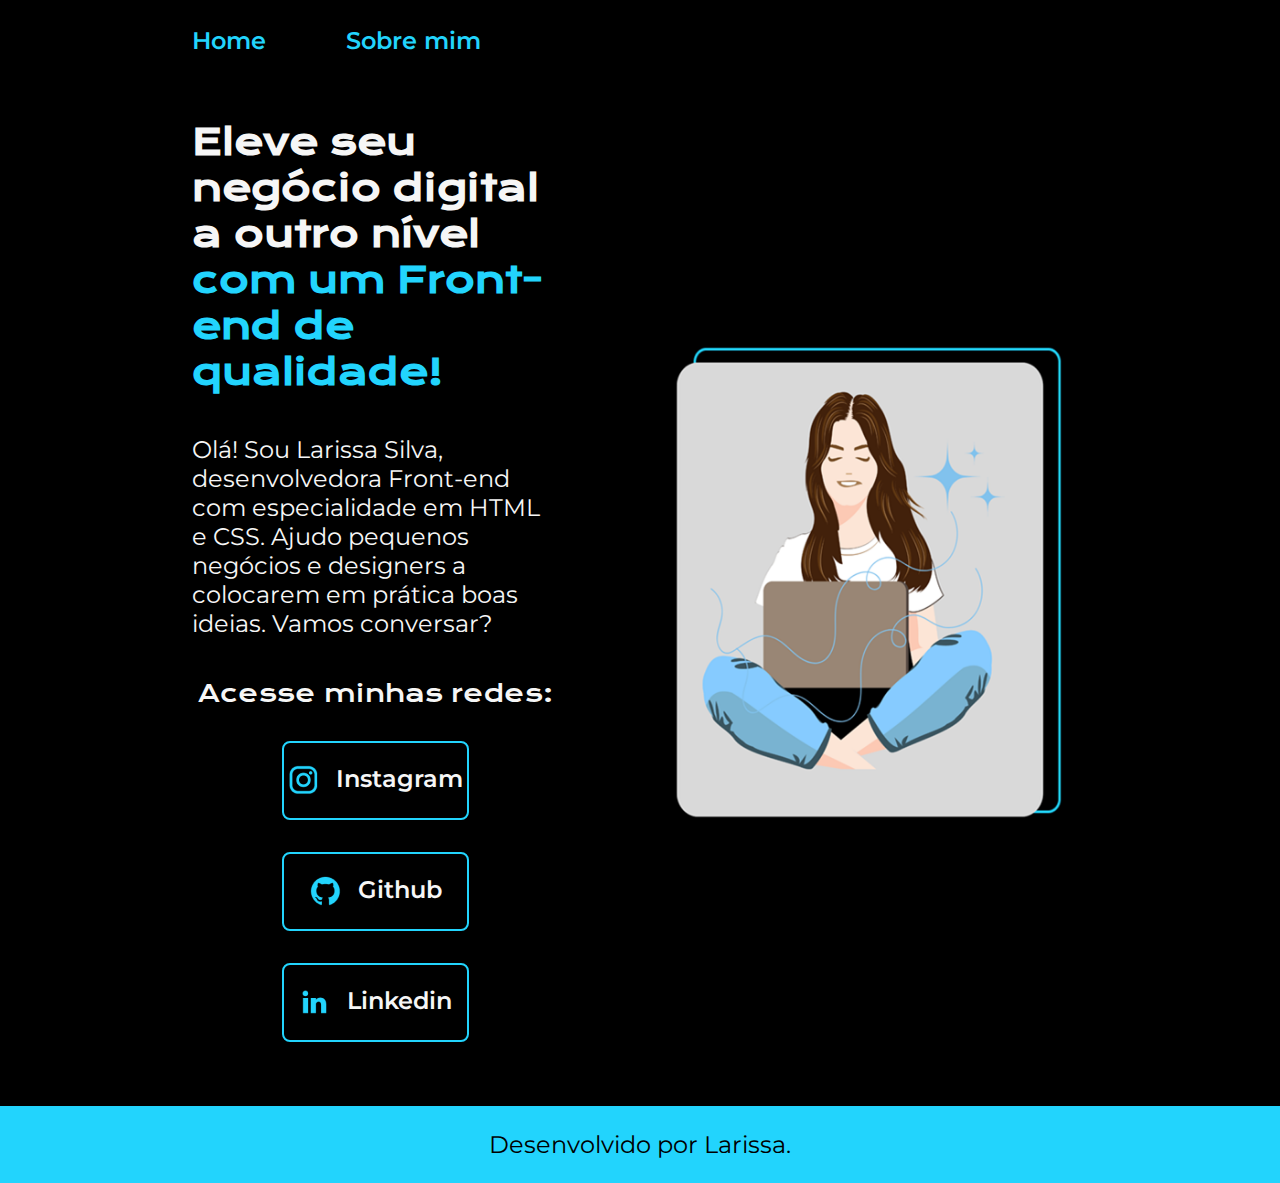
<file: index.html>
<!DOCTYPE html>
<html lang="pt-br">
<head>
    <meta charset="UTF-8">
    <meta name="viewport" content="width=device-width, initial-scale=1.0">
    <title>Portfolio da Larissa</title>
    <link rel="stylesheet" href="styles/style.css">
</head>

<body>
    <header class="cabecalho">
        <nav class="cabecalho__menu">
            <a class="cabecalho__menu__link" href="index.html">Home</a>
            <a class="cabecalho__menu__link" href="about.html">Sobre mim</a>
        </nav>
    </header>

    <main class="apresentacao">
        <section class="apresentacao__conteudo">
            <h1 class="apresentacao__conteudo__titulo">Eleve seu negócio digital a outro nível <strong class="titulo-destaque">com um Front-end de qualidade!</strong></h1>

            <p class="apresentacao__conteudo__texto">Olá! Sou Larissa Silva, desenvolvedora Front-end com especialidade em  HTML e CSS. Ajudo pequenos negócios e designers a colocarem em prática boas ideias. Vamos conversar?</p>

            <div class="apresentacao__links">
                <h2 class="apresentacao__links__subtitulo">Acesse minhas redes:</h2>

            <a  class="apresentacao__links__navegacao" href="https://instagram.com/laribrandaox">
                <img src="./assets/instagram.png">
                Instagram
            </a>

            <a class="apresentacao__links__navegacao" href="https://github.com/larissabrandao01">
                <img src="./assets/github.png">
                Github</a>

            <a class="apresentacao__links__navegacao" href="https://linkedin.com/in/larissa-brand%C3%A3o-24638b303/">
                <img src="./assets/linkedin.png">
                Linkedin</a>
        </div>
        </section>

        <img class="apresentacao__imagem" src="assets/imagemeditada.png" alt="Menina com computador foto de capa" >
    </main>

    <footer class="rodape">
        <p>Desenvolvido por Larissa.</p>
    </footer>
    

</body>
</html>
</file>
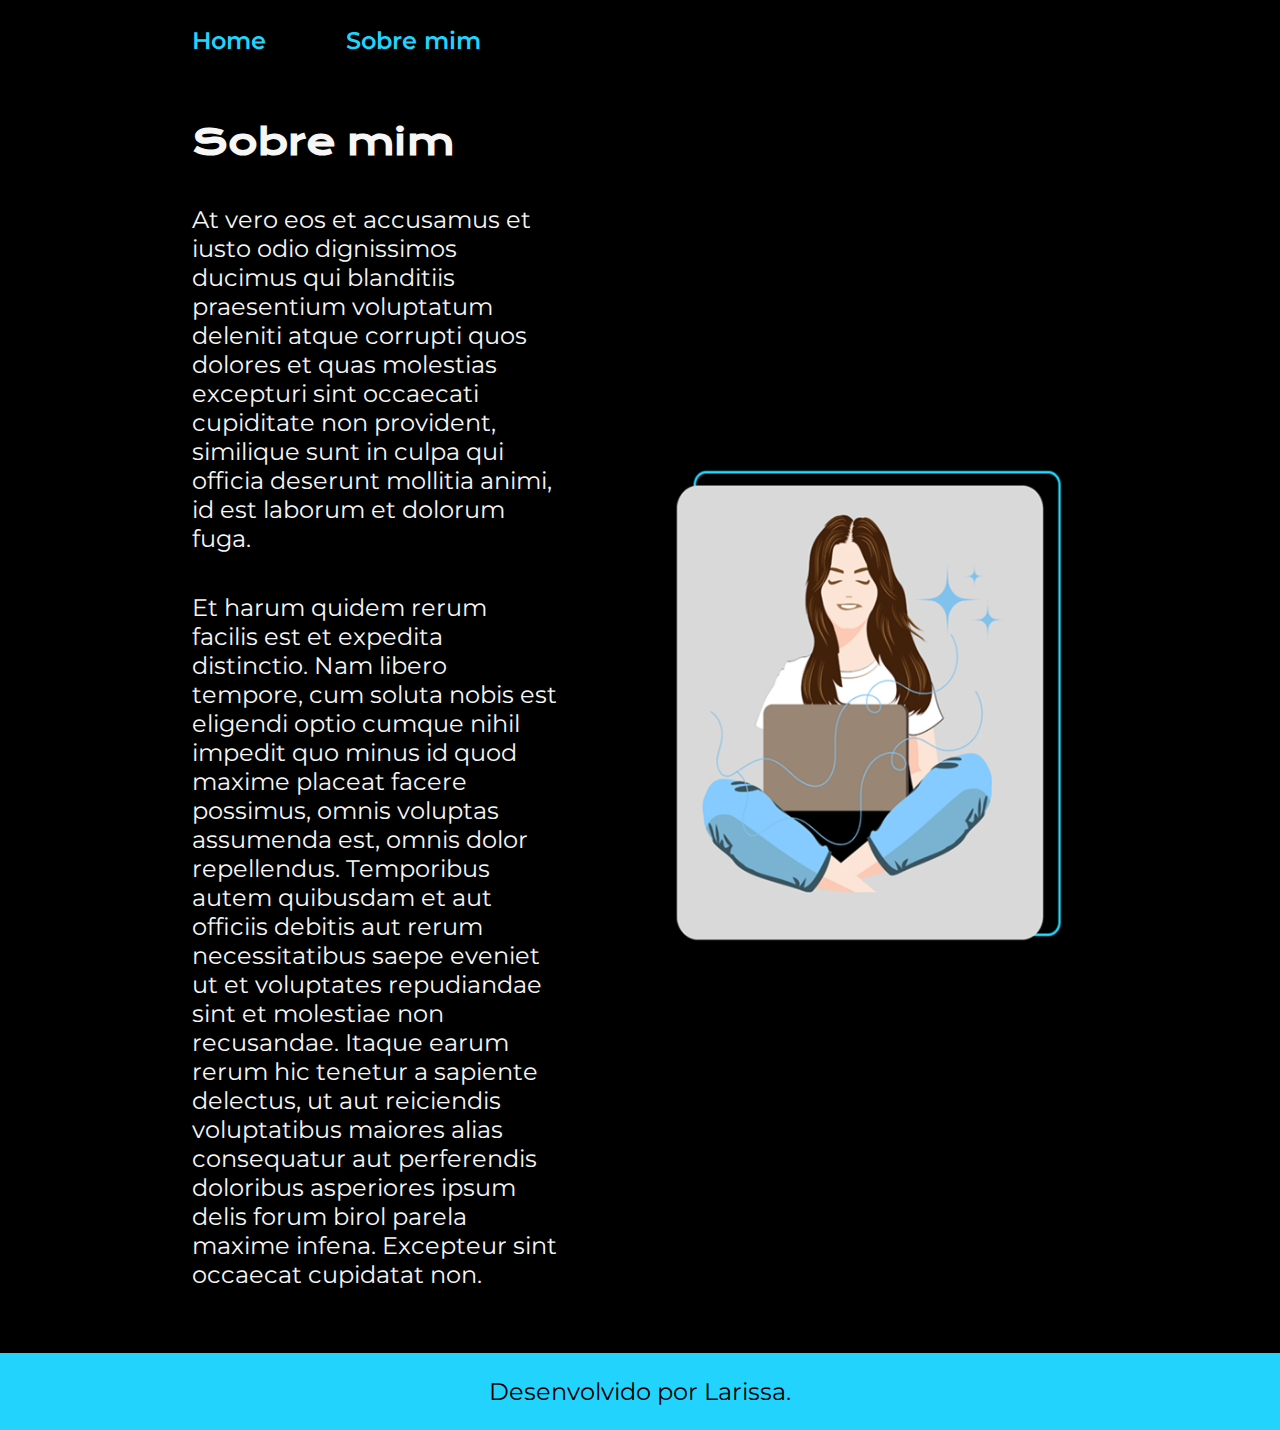
<file: about.html>
<!DOCTYPE html>
<html lang="pt-br">
<head>
    <meta charset="UTF-8">
    <meta name="viewport" content="width=device-width, initial-scale=1.0">
    <title>Sobre mim</title>
    <link rel="stylesheet" href="./styles/style.css">
</head>
<body>
    <header class="cabecalho">
        <nav class="cabecalho__menu">
            <a class="cabecalho__menu__link" href="index.html">Home</a>
            <a class="cabecalho__menu__link" href="about.html">Sobre mim</a>
        </nav>
    </header>

    <main class="apresentacao">
        <section class="apresentacao__conteudo">
            <h1 class="apresentacao__conteudo__titulo">Sobre mim</h1>
           <p class="apresentacao__conteudo__texto">At vero eos et accusamus et iusto odio dignissimos ducimus qui blanditiis praesentium voluptatum deleniti atque corrupti quos dolores et quas molestias excepturi sint occaecati cupiditate non provident, similique sunt in culpa qui officia deserunt mollitia animi, id est laborum et dolorum fuga.
            </p>
           <p class="apresentacao__conteudo__texto">Et harum quidem rerum facilis est et expedita distinctio. Nam libero tempore, cum soluta nobis est eligendi optio cumque nihil impedit quo minus id quod maxime placeat facere possimus, omnis voluptas assumenda est, omnis dolor repellendus. Temporibus autem quibusdam et aut officiis debitis aut rerum necessitatibus saepe eveniet ut et voluptates repudiandae sint et molestiae non recusandae. Itaque earum rerum hic tenetur a sapiente delectus, ut aut reiciendis voluptatibus maiores alias consequatur aut perferendis doloribus asperiores ipsum delis forum birol parela maxime infena. Excepteur sint occaecat cupidatat non.</p>
        </section>

        <img class="apresentacao__imagem" src="./assets/imagemeditada.png" alt="Menina com computador foto de capa" >
    </main>

    <footer class="rodape">
        <p>Desenvolvido por Larissa.</p>
    </footer>
</body>
</html>
</file>
<file: styles/style.css>
@import url('https://fonts.googleapis.com/css2?family=Krona+One&family=Montserrat:wght@400;600&display=swap');


:root{
    --cor-primaria:#000000;
    --cor-secundaria:#f6f6f6;
    --cor-terciaria:#22d4fd;
    --cor-hover: #272727;

    --fonte-primaria: "Krona One", sans-serif;
    --fonte-secundaria:'Montserrat', sans-serif; 
}

*{
    margin:0;
    padding:0;
}
body{
    box-sizing: border-box;
    background-color: var(--cor-primaria);
    color: var(--cor-secundaria);
}

.cabecalho{
    padding: 2% 0% 0% 15%;
}

.cabecalho__menu{
    display: flex;
    gap: 80px;
}

.cabecalho__menu__link{
    font-family:var(--fonte-secundaria);
    font-size: 1.5rem;
    font-weight: 600;
    color: var(--cor-terciaria);
    text-decoration: none;
}

.apresentacao{
    padding: 5% 15%;
    display: flex;
    align-items: center;
    justify-content: space-between;
    gap: 82px;
}

.apresentacao__conteudo{
    width: 50%;
    display: flex;
    flex-direction: column;
    gap:40px;

}

.apresentacao__conteudo__titulo{
    font-size: 2.25rem;
    font-family: var(--fonte-primaria)
}

.titulo-destaque{
    color: var(--cor-terciaria);
}


.apresentacao__conteudo__texto{
    font-size: 1.5rem;
    font-family: var(--fonte-secundaria);
}

.apresentacao__links{
    display: flex;
    flex-direction: column;
    justify-content: space-between;
    align-items: center;
    gap:32px;
}

.apresentacao__links__subtitulo {
    font-family: "Krona One", sans-serif;
    font-weight: 400;
    font-size: 1.5rem;
}

.apresentacao__links__navegacao{
    display: flex;
    justify-content: center;
    gap: 16px;
    border: 2px solid  var(--cor-terciaria);
    width: 50%;
    text-align: center;
    border-radius: 8px;
    font-size: 1.5rem;
    font-weight: 600;
    padding: 21.5px 0;
    text-decoration: none;
    color:var(--cor-secundaria);
    font-family: var(--fonte-secundaria);

}

.apresentacao__links__link:hover{
    background-color: var(--cor-hover);
}

.apresentacao__imagem{
    width: 50%;
}

.rodape{
    color:var(--cor-primaria);
    background-color:  var(--cor-terciaria);
    padding: 24px;
    text-align: center;
    font-family: var(--fonte-secundaria);
    font-size: 1.5rem;
    font-weight: 400;
}

@media (max-width: 1200px){
    
    .cabecalho{
        padding: 10%;
    }

    .cabecalho__menu{
        justify-content: center;
    }

    .apresentacao{
        flex-direction: column-reverse;
        padding: 5%;
    }

    .apresentacao__conteudo{
        width: auto;
    }

}
</file>
